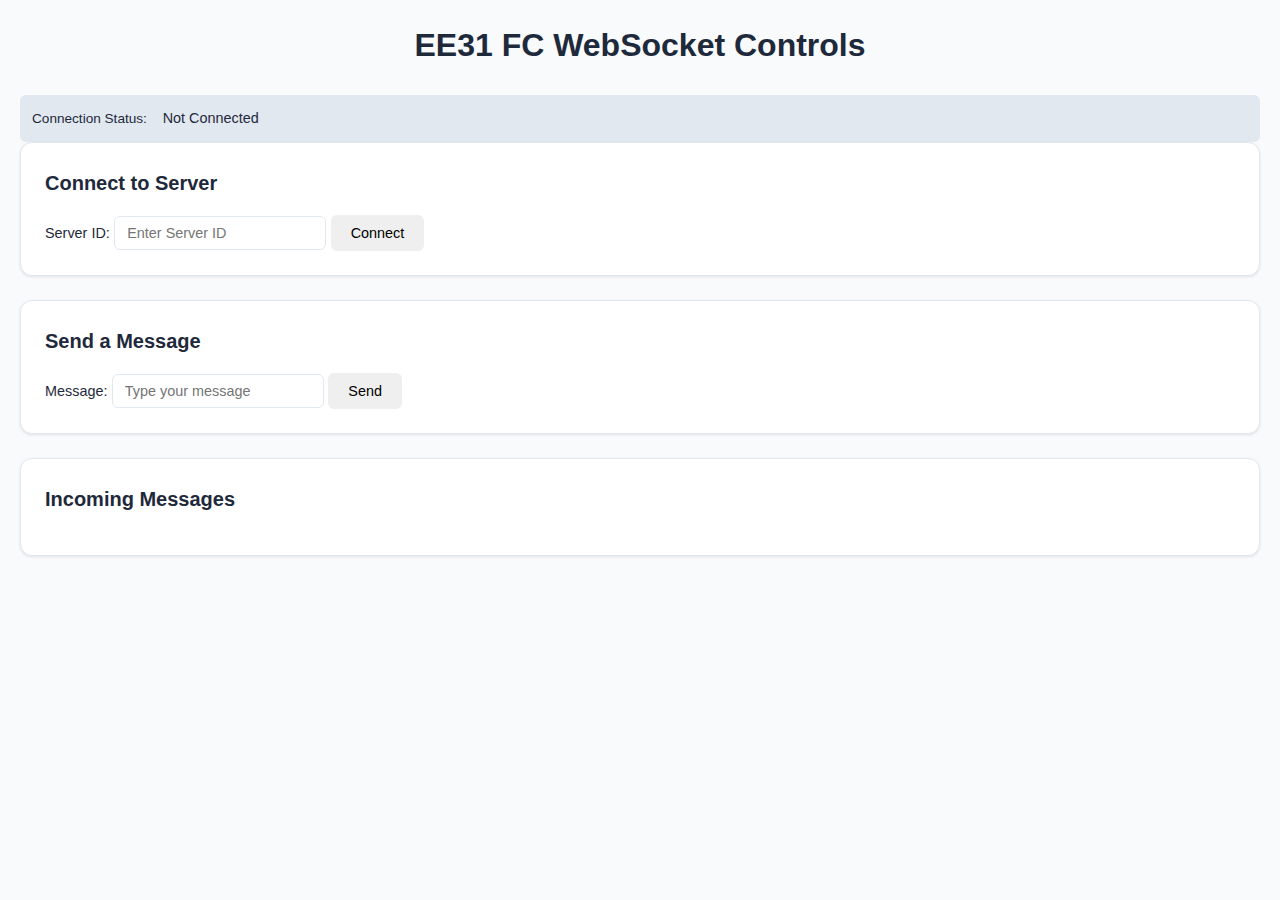
<file: index.html>
<!-- index.html -->
<!DOCTYPE html>
<html lang="en">
<head>
  <meta charset="UTF-8">
  <meta name="viewport" content="width=device-width, initial-scale=1.0">
  <title>EE31 FC — WebSocket Controls</title>
  <link rel="stylesheet" href="styles.css">
  <script src="index.js" defer></script>
</head>
<body>
  <div class="app">
    <header class="header">
      <h1>EE31 FC WebSocket Controls</h1>
    </header>

    <section class="status">
      <p>Connection Status: <span id="connection-status" class="status-indicator">Not Connected</span></p>
    </section>

    <main class="content">
      <form id="connect-form" class="card">
        <h2>Connect to Server</h2>
        <label for="server-id">Server ID:</label>
        <input type="text" id="server-id" name="server-id" placeholder="Enter Server ID">
        <button type="submit">Connect</button>
      </form>

      <form id="send-message-form" class="card">
        <h2>Send a Message</h2>
        <label for="send-message-input">Message:</label>
        <input type="text" id="send-message-input" name="message" placeholder="Type your message">
        <button type="submit">Send</button>
      </form>

      <section class="card messages">
        <h2>Incoming Messages</h2>
        <div id="messages">
          <p id="msg-1"></p>
          <p id="msg-2"></p>
          <p id="msg-3"></p>
          <p id="msg-4"></p>
          <p id="msg-5"></p>
        </div>
      </section>
    </main>
  </div>
</body>
</html>
</file>
<file: styles.css>
/* styles.css - ArduCAM WebSocket Client */

/* Modern color palette */
:root {
  --primary: #3b82f6;
  --primary-hover: #2563eb;
  --secondary: #64748b;
  --secondary-hover: #475569;
  --success: #10b981;
  --error: #ef4444;
  --background: #f8fafc;
  --card-bg: #ffffff;
  --border: #e2e8f0;
  --text: #1e293b;
  --text-muted: #64748b;
  --shadow: 0 1px 3px rgba(0, 0, 0, 0.1);
  --shadow-lg: 0 10px 15px -3px rgba(0, 0, 0, 0.1);
}

/* Base styles */
* {
  box-sizing: border-box;
  margin: 0;
  padding: 0;
}

body {
  font-family: -apple-system, BlinkMacSystemFont, 'Segoe UI', Roboto, Oxygen, Ubuntu, sans-serif;
  background: var(--background);
  color: var(--text);
  line-height: 1.6;
  padding: 20px;
}

.container {
  max-width: 1200px;
  margin: 0 auto;
}

h1 {
  font-size: 2rem;
  margin-bottom: 1.5rem;
  color: var(--text);
  text-align: center;
}

h2 {
  font-size: 1.25rem;
  margin-bottom: 1rem;
  color: var(--text);
  font-weight: 600;
}

/* Card sections */
.card {
  background: var(--card-bg);
  border-radius: 12px;
  padding: 1.5rem;
  margin-bottom: 1.5rem;
  box-shadow: var(--shadow);
  border: 1px solid var(--border);
}

/* Layout helpers */
.row {
  display: flex;
  gap: 12px;
  flex-wrap: wrap;
  align-items: center;
  margin: 12px 0;
}

/* Form elements */
input[type="text"],
input[type="url"],
input {
  padding: 8px 12px;
  border: 1px solid var(--border);
  border-radius: 6px;
  font-size: 0.9rem;
  transition: border-color 0.2s;
}

input:focus {
  outline: none;
  border-color: var(--primary);
}

select {
  padding: 8px 12px;
  border: 1px solid var(--border);
  border-radius: 6px;
  font-size: 0.9rem;
  background: white;
  cursor: pointer;
  transition: border-color 0.2s;
}

select:focus {
  outline: none;
  border-color: var(--primary);
}

label {
  font-weight: 500;
  color: var(--text);
  font-size: 0.9rem;
}

/* Buttons */
button {
  padding: 10px 20px;
  border: none;
  border-radius: 6px;
  font-size: 0.9rem;
  font-weight: 500;
  cursor: pointer;
  transition: all 0.2s;
  white-space: nowrap;
}

.btn-primary {
  background: var(--primary);
  color: white;
}

.btn-primary:hover {
  background: var(--primary-hover);
  transform: translateY(-1px);
  box-shadow: var(--shadow-lg);
}

.btn-secondary {
  background: var(--secondary);
  color: white;
}

.btn-secondary:hover {
  background: var(--secondary-hover);
}

.btn-secondary.active {
  background: var(--error);
}

button:disabled {
  opacity: 0.5;
  cursor: not-allowed;
}

/* Status indicators */
.status {
  padding: 6px 12px;
  border-radius: 6px;
  font-size: 0.85rem;
  font-weight: 500;
  background: var(--border);
  color: var(--text);
}

.camera-status {
  margin-bottom: 12px;
}

.status-indicator {
  display: inline-block;
  padding: 6px 12px;
  border-radius: 6px;
  font-size: 0.9rem;
  font-weight: 500;
}

.status-indicator.connected {
  background: #dcfce7;
  color: #166534;
}

.status-indicator.disconnected {
  background: var(--border);
  color: var(--text-muted);
}

/* Live view */
.live-view {
  position: relative;
  width: 100%;
  min-height: 400px;
  background: #000;
  border-radius: 8px;
  overflow: hidden;
  display: flex;
  align-items: center;
  justify-content: center;
  margin-bottom: 12px;
}

#live-image {
  max-width: 100%;
  max-height: 600px;
  display: none;
  object-fit: contain;
}

.no-image {
  color: var(--text-muted);
  font-size: 1.1rem;
  text-align: center;
}

#image-info {
  color: var(--text-muted);
  font-size: 0.9rem;
  margin-left: auto;
}

/* Gallery */
.gallery {
  display: grid;
  grid-template-columns: repeat(auto-fill, minmax(150px, 1fr));
  gap: 12px;
  margin-bottom: 12px;
}

.gallery-empty {
  grid-column: 1 / -1;
  text-align: center;
  padding: 3rem;
  color: var(--text-muted);
  background: var(--background);
  border-radius: 8px;
  border: 2px dashed var(--border);
}

.gallery-item {
  position: relative;
  aspect-ratio: 4/3;
  background: #000;
  border-radius: 8px;
  overflow: hidden;
  cursor: pointer;
  transition: transform 0.2s, box-shadow 0.2s;
  border: 2px solid var(--border);
}

.gallery-item:hover {
  transform: translateY(-2px);
  box-shadow: var(--shadow-lg);
  border-color: var(--primary);
}

.gallery-item img {
  width: 100%;
  height: 100%;
  object-fit: cover;
}

.gallery-info {
  position: absolute;
  bottom: 0;
  left: 0;
  right: 0;
  background: linear-gradient(to top, rgba(0,0,0,0.8), transparent);
  color: white;
  padding: 8px;
  font-size: 0.75rem;
  line-height: 1.2;
}

/* Log */
#log {
  border: 1px solid var(--border);
  padding: 12px;
  height: 250px;
  overflow-y: auto;
  white-space: pre-wrap;
  background: var(--background);
  border-radius: 8px;
  font-family: 'Consolas', 'Monaco', monospace;
  font-size: 0.85rem;
  line-height: 1.5;
}

.ok { color: var(--success); }
.err { color: var(--error); }
.info { color: var(--primary); }

/* Responsive design */
@media (max-width: 768px) {
  .container {
    padding: 0;
  }
  
  .row {
    flex-direction: column;
    align-items: stretch;
  }
  
  button {
    width: 100%;
  }
  
  .gallery {
    grid-template-columns: repeat(auto-fill, minmax(120px, 1fr));
  }
  
  .live-view {
    min-height: 300px;
  }
}

/* Animations */
@keyframes fadeIn {
  from { opacity: 0; transform: translateY(10px); }
  to { opacity: 1; transform: translateY(0); }
}

.gallery-item {
  animation: fadeIn 0.3s ease-out;
}
</file>
